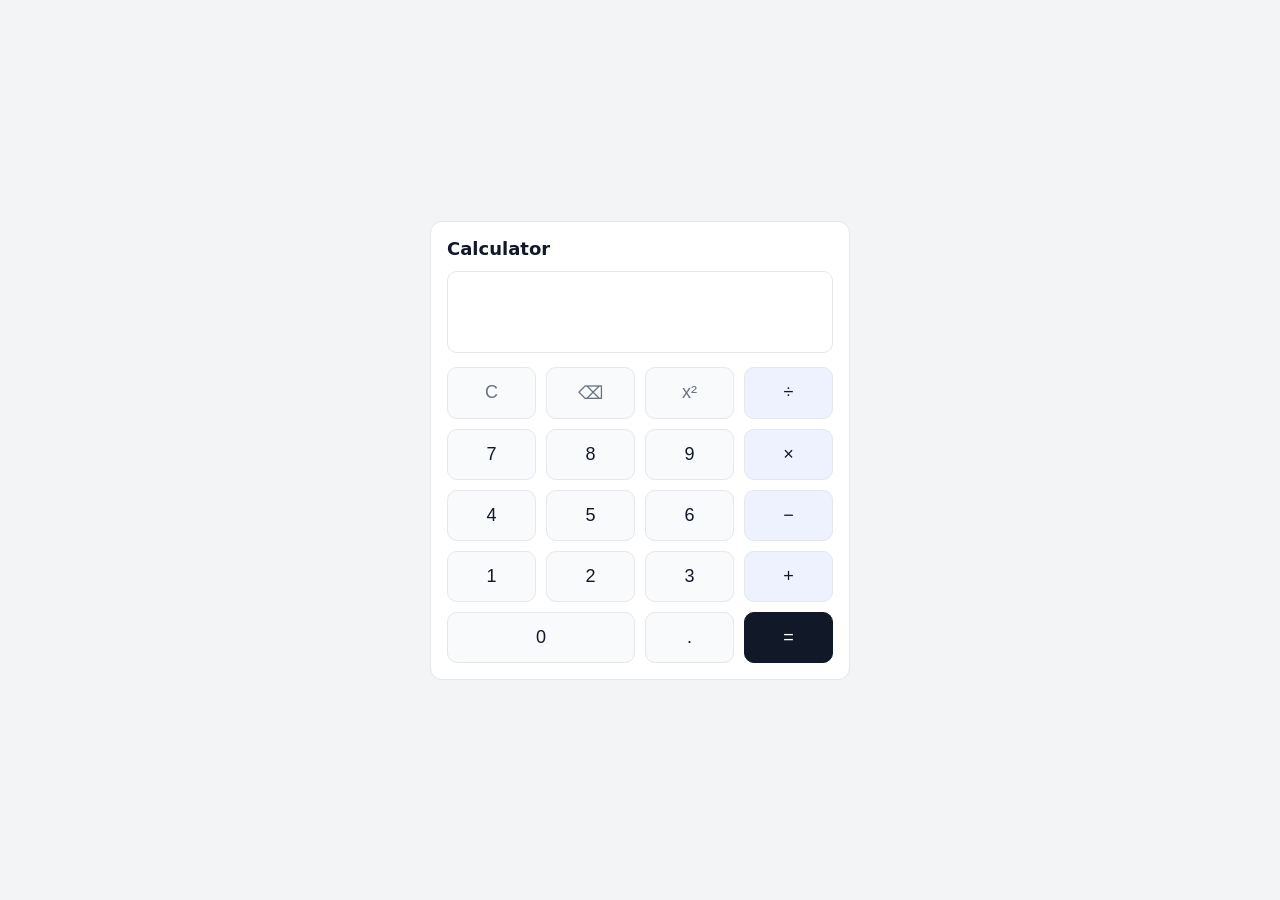
<file: Assignment3/index.html>
<!doctype html>
<html lang="en">
  <head>
    <meta charset="utf-8" />
    <meta name="viewport" content="width=device-width, initial-scale=1" />
    <title>Simple Calculator (JavaScript)</title>
    <link rel="stylesheet" href="styles.css" />
  </head>
  <body>
    <main class="page">
      <section class="calculator" aria-label="Calculator">
        <header class="calculator__header">
          <h1 class="calculator__title">Calculator</h1>
        </header>

        <div class="display" role="group" aria-label="Calculator display">
          <div class="display__meta">
            <span id="memory" class="display__memory" aria-label="Pending operation"></span>
          </div>
          <input
            id="display"
            class="display__input"
            type="text"
            inputmode="decimal"
            autocomplete="off"
            spellcheck="false"
            aria-label="Input and output"
            readonly
            value=""
          />
        </div>

        <div class="keys" role="group" aria-label="Calculator keys">
          <button class="key key--muted" type="button" data-action="clear">C</button>
          <button class="key key--muted" type="button" data-action="back">⌫</button>
          <button class="key key--muted" type="button" data-action="square">x²</button>
          <button class="key key--op" type="button" data-op="/">÷</button>

          <button class="key" type="button" data-digit="7">7</button>
          <button class="key" type="button" data-digit="8">8</button>
          <button class="key" type="button" data-digit="9">9</button>
          <button class="key key--op" type="button" data-op="*">×</button>

          <button class="key" type="button" data-digit="4">4</button>
          <button class="key" type="button" data-digit="5">5</button>
          <button class="key" type="button" data-digit="6">6</button>
          <button class="key key--op" type="button" data-op="-">−</button>

          <button class="key" type="button" data-digit="1">1</button>
          <button class="key" type="button" data-digit="2">2</button>
          <button class="key" type="button" data-digit="3">3</button>
          <button class="key key--op" type="button" data-op="+">+</button>

          <button class="key key--wide" type="button" data-digit="0">0</button>
          <button class="key" type="button" data-action="dot">.</button>
          <button class="key key--equals" type="button" data-action="equals">=</button>
        </div>

      </section>
    </main>

    <script src="script.js"></script>
  </body>
</html>
</file>
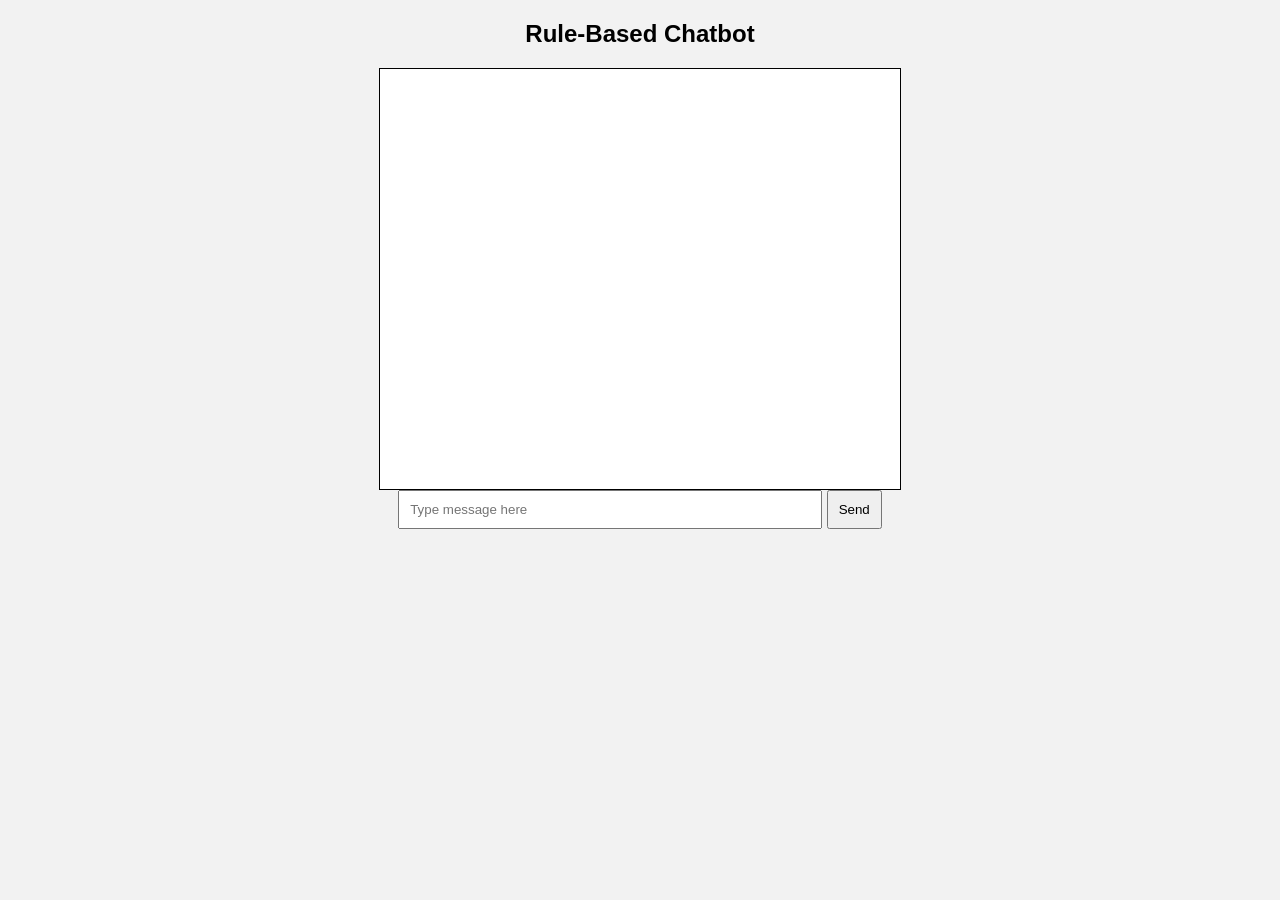
<file: pr-exam/chatbot/index.html>
<!DOCTYPE html>
<html>

<head>
    <title>Customer Support Chatbot</title>

    <style>
        body {
            font-family: Arial;
            background-color: #f2f2f2;
        }

        #chatbox {
            width: 500px;
            height: 400px;
            border: 1px solid black;
            background: white;
            margin: auto;
            padding: 10px;
            overflow-y: scroll;
        }

        #userInput {
            width: 400px;
            padding: 10px;
        }

        button {
            padding: 10px;
        }
    </style>
</head>

<body>

    <h2 style="text-align: center;">Rule-Based Chatbot</h2>

    <div id="chatbox"></div>

    <center>

        <input type="text" id="userInput" placeholder="Type message here">

        <button onclick="sendMessage()">Send</button>

    </center>

    <script>

        function chatbotResponse(message) {

            message = message.toLowerCase();

            if (message.includes("hi") || message.includes("hello")) {
                return "Hello! How can I help you?";
            }

            else if (message.includes("order")) {
                return "Please provide your Order ID.";
            }

            else if (message.includes("return")) {
                return "Products can be returned within 7 days.";
            }

            else if (message.includes("refund")) {
                return "Refund will be processed within 5 working days.";
            }

            else if (message.includes("bye")) {
                return "Thank you! Visit again.";
            }

            else {
                return "Sorry! I did not understand.";
            }
        }

        function sendMessage() {

            let input = document.getElementById("userInput").value;

            let chatbox = document.getElementById("chatbox");

            chatbox.innerHTML += "<p><b>You:</b> " + input + "</p>";

            let response = chatbotResponse(input);

            chatbox.innerHTML += "<p><b>Bot:</b> " + response + "</p>";

            document.getElementById("userInput").value = "";
        }

    </script>

</body>

</html>
</file>
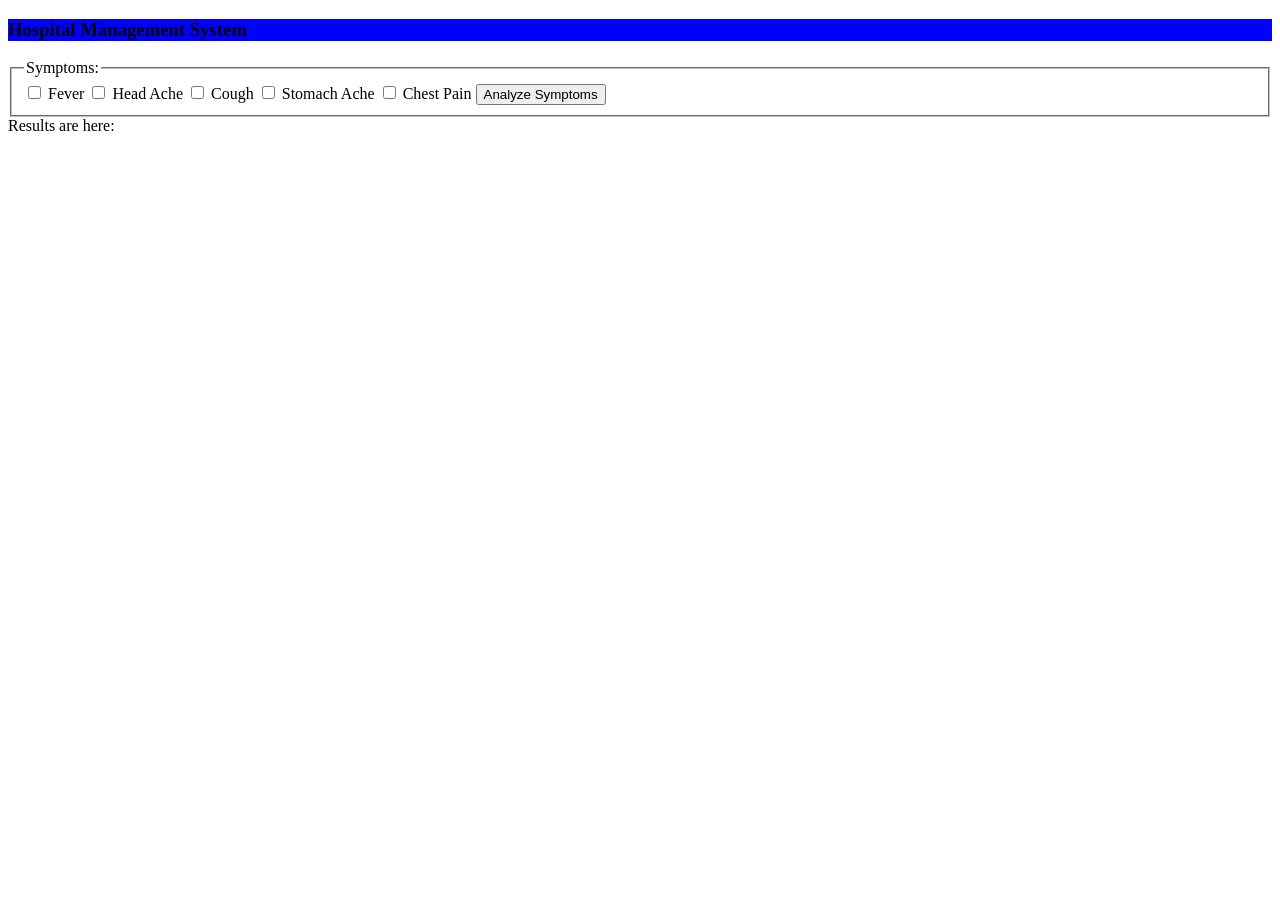
<file: pr-exam/expert/index.html>
<!DOCTYPE html>
<html lang="en">

<head>
    <meta charset="UTF-8">
    <meta name="viewport" content="width=device-width, initial-scale=1.0">
    <title>Hospital Management System</title>
</head>

<body>
    <div class="" container>
        <h3 style="font-family: 'Times New Roman', Times, serif; background-color: blue;">Hospital Management System
        </h3>
        <form action="">
            <fieldset>
                <legend>Symptoms:</legend>
                <input type="checkbox" name="fever" id="fever">
               
                <label for="fever">Fever</label>
               
                <input type="checkbox" name="headache" id="headache">
                <label for="headache">Head Ache</label>
                <input type="checkbox" name="Cough" id="cough">
                <label for="cough">Cough</label>
                <input type="checkbox" name="StomachAche" id="stomachache">
                <label for="stomachache">Stomach Ache</label>
                <input type="checkbox" name="chestPain" id="chestpain">
                <label for="chestpain">Chest Pain</label>
                <button type="button" onclick="analyzeSymptoms()">Analyze Symptoms</button>
            </fieldset>
        </form>
    </div>
    <div id="result" class="result">Results are here: <br></div>
    <script > 
        function analyzeSymptoms() {
    fever = document.querySelector("#fever").checked;
    headache = document.querySelector("#headache").checked;
    cough = document.querySelector("#cough").checked;
    stomachache = document.querySelector("#stomachache").checked;
    chestpain = document.querySelector("#chestpain").checked;

    let disease = "Unknown"
    let dept = "Unknown"
    let urgency = "Unknown"

    if (fever && headache) {
        disease = "Flu"
        dept = "General"
        urgency = "Medium"
    }
    else if (chestpain) {
        disease = "Heart Attack"
        dept = "Cardiology"
        urgency = "High"
    }
    else if (fever && cough) {
        disease = "Pneumonia"
        dept = "Respiratory"
        urgency = "High"
    }
    else if (stomachache) {
        disease = "Appendicitis"
        dept = "Gastro"
        urgency = "High"
    }
    result = document.querySelector("#result");
    result.innerHTML = `<div> You may have : ${disease}</div><div> Go to : ${dept}</div><div>Urgency : ${urgency}</div>`
}
    </script>
</body>

</html>
</file>
<file: Assignment3/styles.css>
* {
  box-sizing: border-box;
}

html,
body {
  height: 100%;
}

body {
  margin: 0;
  font-family: system-ui, -apple-system, Segoe UI, Roboto, Arial, sans-serif;
  background: #f3f4f6;
  color: #111827;
}

.page {
  min-height: 100%;
  display: grid;
  place-items: center;
  padding: 24px;
}

.calculator {
  width: min(420px, 96vw);
  background: #ffffff;
  border: 1px solid #e5e7eb;
  border-radius: 12px;
  padding: 16px;
}

.calculator__header {
  margin-bottom: 12px;
}

.calculator__title {
  font-size: 18px;
  margin: 0;
}

.display {
  border: 1px solid #e5e7eb;
  border-radius: 10px;
  padding: 10px;
  background: #ffffff;
}

.display__meta {
  display: flex;
  align-items: baseline;
  justify-content: space-between;
  gap: 12px;
  margin-bottom: 6px;
}

.display__status {
  color: #6b7280;
  font-size: 12px;
}

.display__memory {
  color: #6b7280;
  font-size: 12px;
  text-align: right;
  min-height: 14px;
}

.display__input {
  width: 100%;
  border: none;
  outline: none;
  background: transparent;
  color: #111827;
  font-size: 28px;
  font-weight: 600;
  text-align: right;
  padding: 6px 2px 2px;
}

.keys {
  margin-top: 14px;
  display: grid;
  grid-template-columns: repeat(4, 1fr);
  gap: 10px;
}

.key {
  appearance: none;
  border: 1px solid #e5e7eb;
  background: #f9fafb;
  color: #111827;
  font-size: 18px;
  border-radius: 10px;
  padding: 14px 12px;
  cursor: pointer;
  user-select: none;
  transition: background 120ms ease;
}

.key:hover {
  background: #f3f4f6;
}

.key:active {
  background: #f3f4f6;
}

.key--op {
  background: #eef2ff;
}

.key--op:hover {
  background: #e0e7ff;
}

.key--muted {
  color: #6b7280;
}

.key--equals {
  background: #111827;
  color: #ffffff;
  border-color: #111827;
}

.key--equals:hover {
  background: #0b1220;
  border-color: #0b1220;
}

.key--wide {
  grid-column: span 2;
}
</file>
